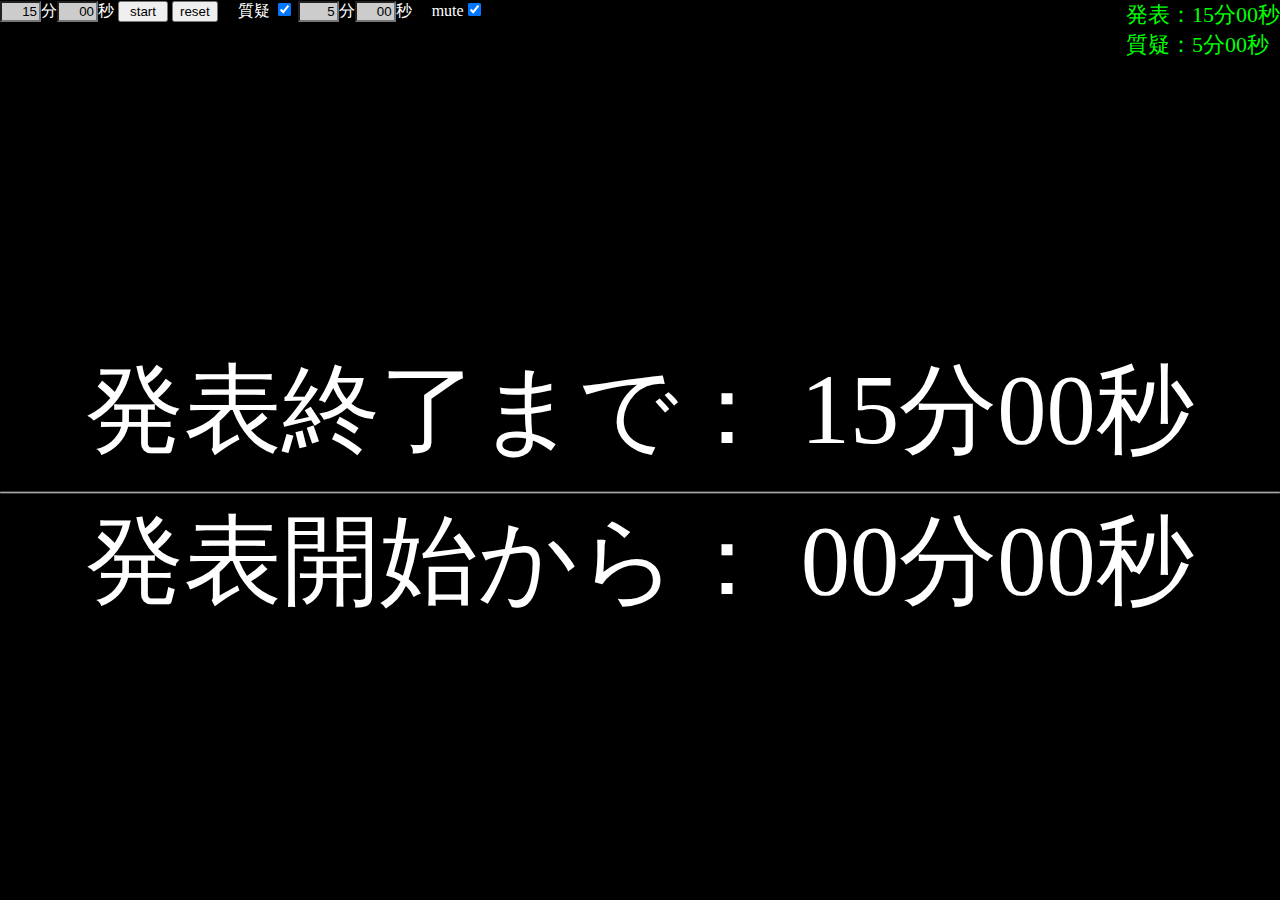
<file: index.html>
<!DOCTYPE html>
<html>
<head>
<meta charset="utf-8">
<script type="application/javascript" src="./js/lib/jquery.js"></script>
<script type="application/javascript" src="./js/lib/exdate.js"></script>
<script type="application/javascript" src="./js/lib/jquery.fittext.js"></script>
<script type="application/javascript" src="./js/bell.js"></script>
<script type="application/javascript" src="./js/timer.js"></script>
<link href="./css/timer.css" rel="stylesheet" type="text/css">
<title>Timer</title>
</head>
<body>
<input type="text" id="min" value="15" size="2" onkeypress="return kp(event);"/>分<input type="text" id="sec" value="00" size="2" onkeypress="return kp(event);"/>秒
<input type="button" id="bpause" value="start" onclick="pause();" style="width:50px"/>
<input type="button" id="breset" value="reset" onclick="reset();"/>
&nbsp;&nbsp;&nbsp;&nbsp;質疑
<input type="checkbox" id="cshitugi" checked/>
<input type="text" id="smin" value="5" size="2" onkeypress="return kp(event);"/>分<input type="text" id="ssec" value="00" size="2" onkeypress="return kp(event);"/>秒
&nbsp;&nbsp;&nbsp;&nbsp;mute<input type="checkbox" id="cmute" checked/>
<div id="rannounce"></div>
<div id="topmargin"></div>
<div id="count">発表終了まで： 15分00秒</div>
<progress id="pg" max="1"></progress>  
<div id="total">発表開始から： 00分00秒</div>
</body>
</html>
</file>
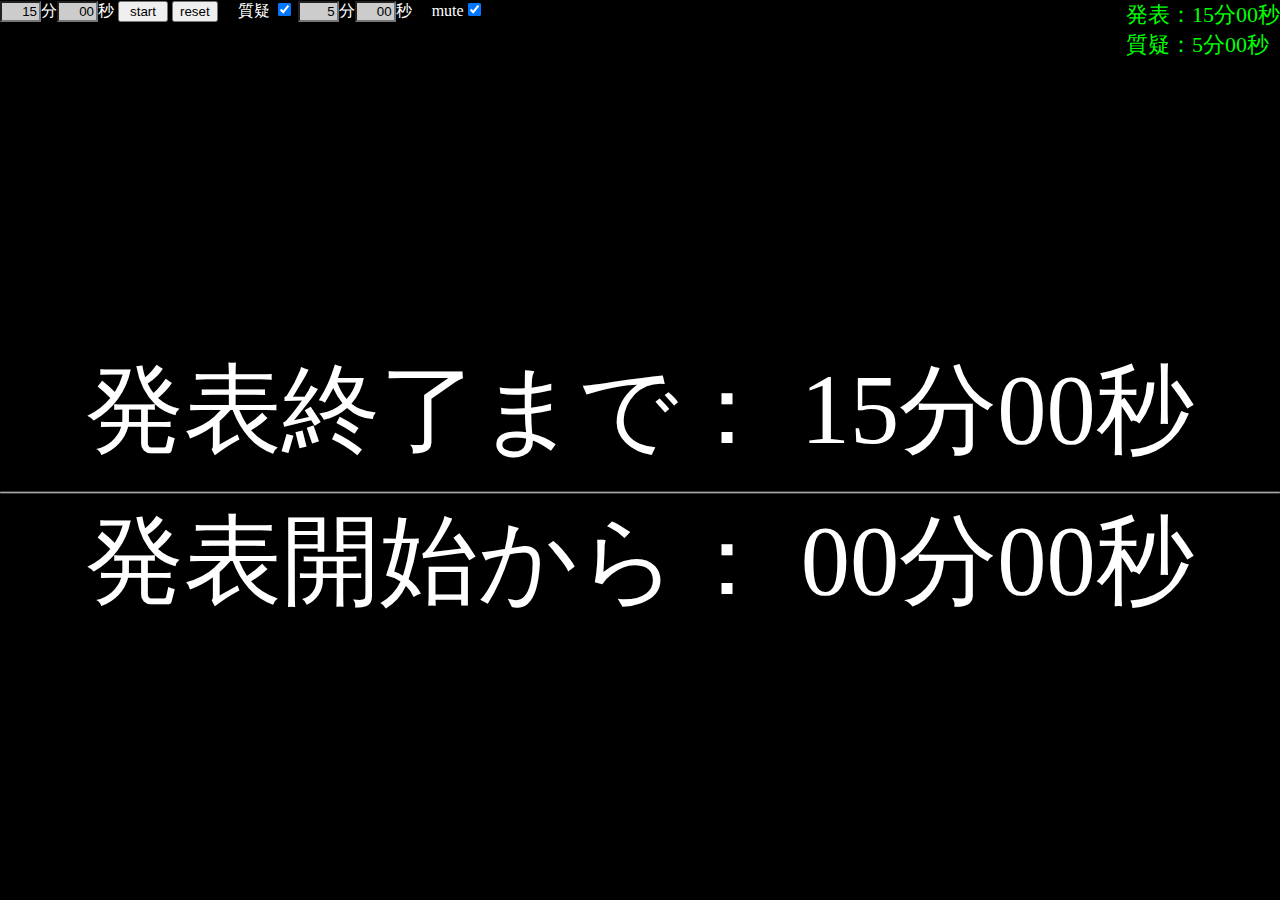
<file: timer.html>
<!DOCTYPE html>
<html style="height:100%;margin:0;padding:0;">
<head>
<meta charset="utf-8">
<script type="application/javascript" src="./js/lib/jquery.js"></script>
<script type="application/javascript" src="./js/lib/exdate.js"></script>
<script type="application/javascript" src="./js/bell.js"></script>
<script type="application/javascript" src="./js/timer.js"></script>
<title>Timer</title>
</head>
<body style="height:100%;margin:0;padding:0;color:#FFFFFF;background-color:#000000;">
<input type="text" id="min" value="15" size="2" onkeypress="return kp(event);" style="text-align:right;ime-mode:disabled;background-color:#CCCCCC;"/>分<input type="text" id="sec" value="00" size="2" onkeypress="return kp(event);" style="text-align:right;ime-mode:disabled;background-color:#CCCCCC;"/>秒
<input type="button" id="bpause" value="start" onclick="pause();" style="width:50px"/>
<input type="button" id="breset" value="reset" onclick="reset();"/>
&nbsp;&nbsp;&nbsp;&nbsp;質疑
<input type="checkbox" id="cshitugi" checked/>
<input type="text" id="smin" value="5" size="2" onkeypress="return kp(event);" style="text-align:right;ime-mode:disabled;background-color:#CCCCCC;"/>分<input type="text" id="ssec" value="00" size="2" onkeypress="return kp(event);" style="text-align:right;ime-mode:disabled;background-color:#CCCCCC;"/>秒
<div id="rannounce" style="color:#00FF00;display:inline-block;_display:inline;float:right;font-size:22px"></div>
&nbsp;&nbsp;&nbsp;&nbsp;mute<input type="checkbox" id="cmute" checked/>
<div style="background:transparent;width:100%;height:50%;margin-top:-128px"></div>
<div id="count" style="font-size:64px;margin-left:auto;margin-right:auto;text-align:center;">発表終了まで： 15分00秒</div>
<progress id="pg" max="1" style="width:100%;height:3px;"></progress>  
<div id="total" style="font-size:64px;margin-left:auto;margin-right:auto;text-align:center;">発表開始から： 00分00秒</div>
</body>
</html>
</file>
<file: css/timer.css>
html{
    height:100%;
    margin:0;
    padding:0;
}


body{
    height:100%;
    margin:0;
    padding:0;
    color:#FFFFFF;
    background-color:#000000;
}

input[type=text]{
    text-align:right;
    ime-mode:disabled;
    background-color:#CCCCCC;
}

progress{
    width:100%;
    height:3px;
}

#topmargin{
    background:transparent;
    width:100%;
    height:50%;
    margin-top:-128px
}

#rannounce{
    color:#00FF00;
    display:inline-block;
    _isplay:inline;
    position:absolute;
    top:0%;
    right:0%;
    font-size:22px
}

#count{
    font-size:64px;
    margin-left:auto;
    margin-right:auto;
    text-align:center;
}

#total{
    font-size:64px;
    margin-left:auto;
    margin-right:auto;
    text-align:center;
}
</file>
